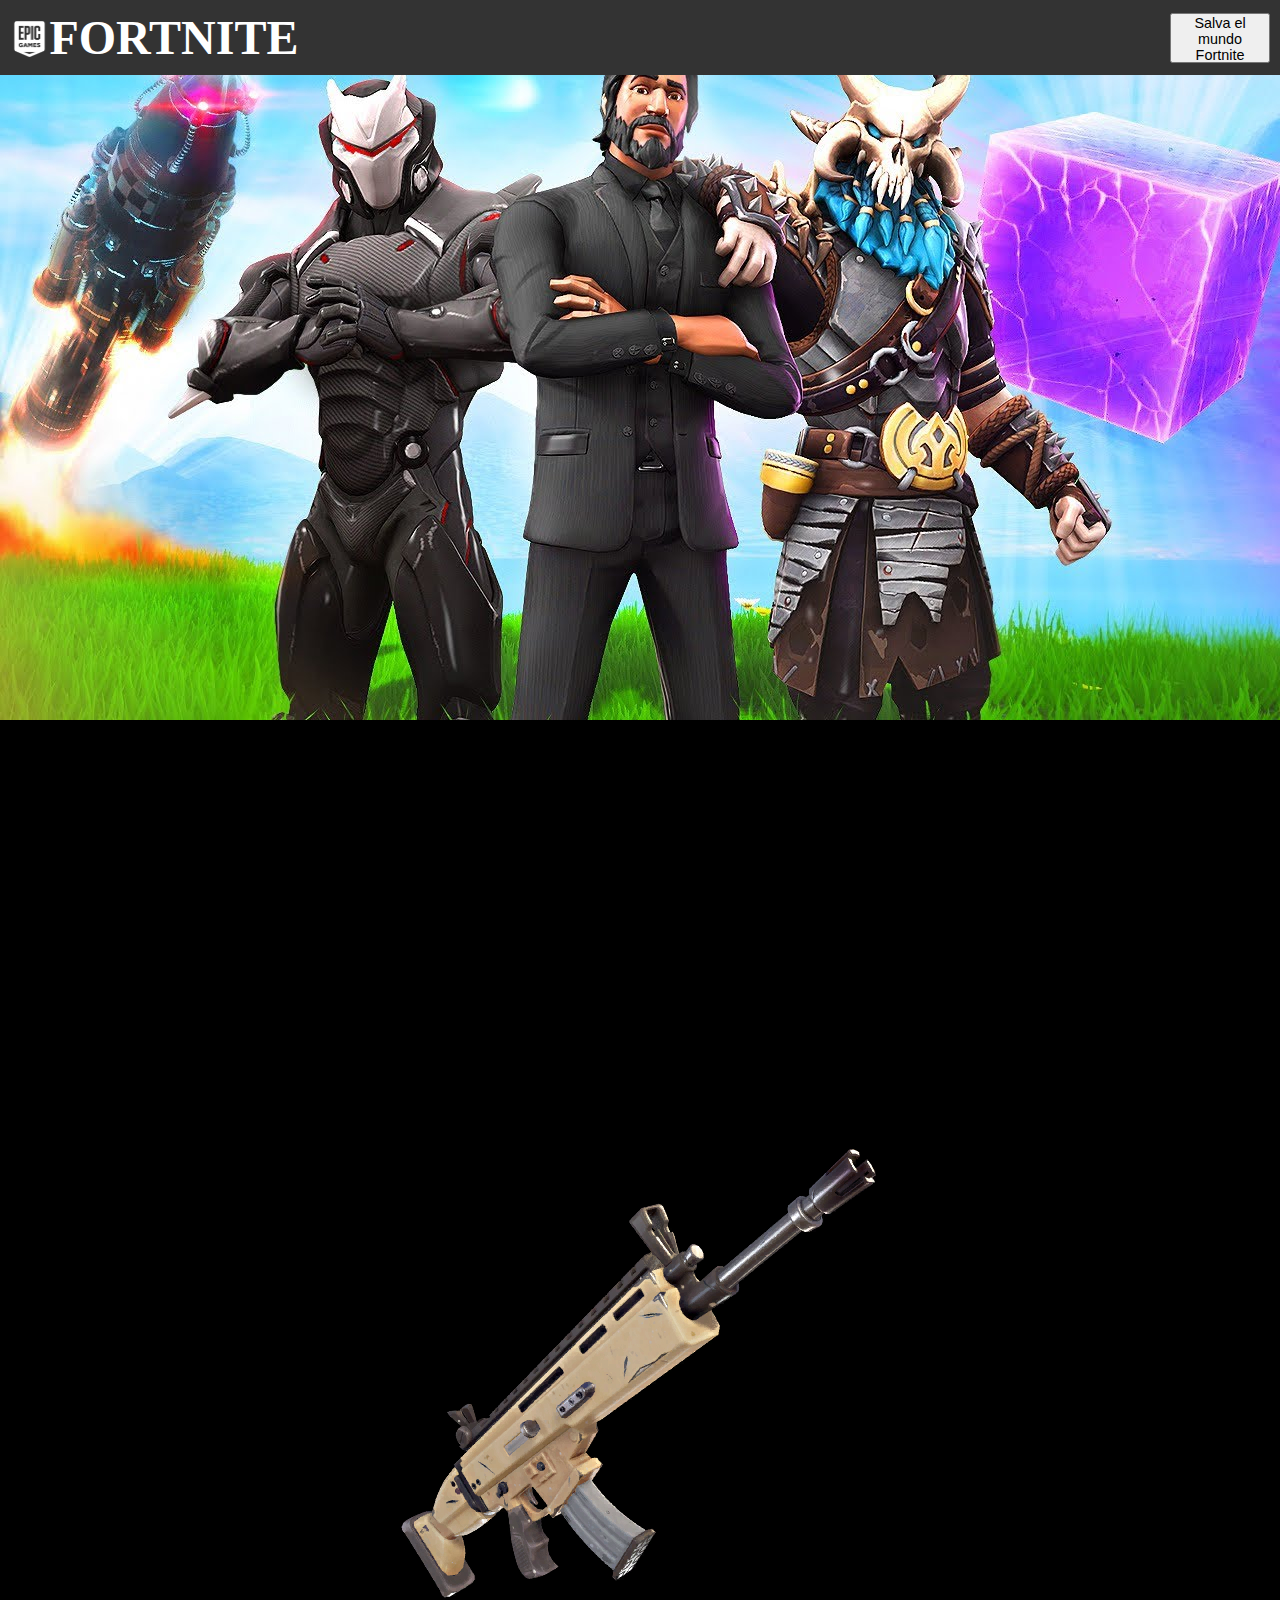
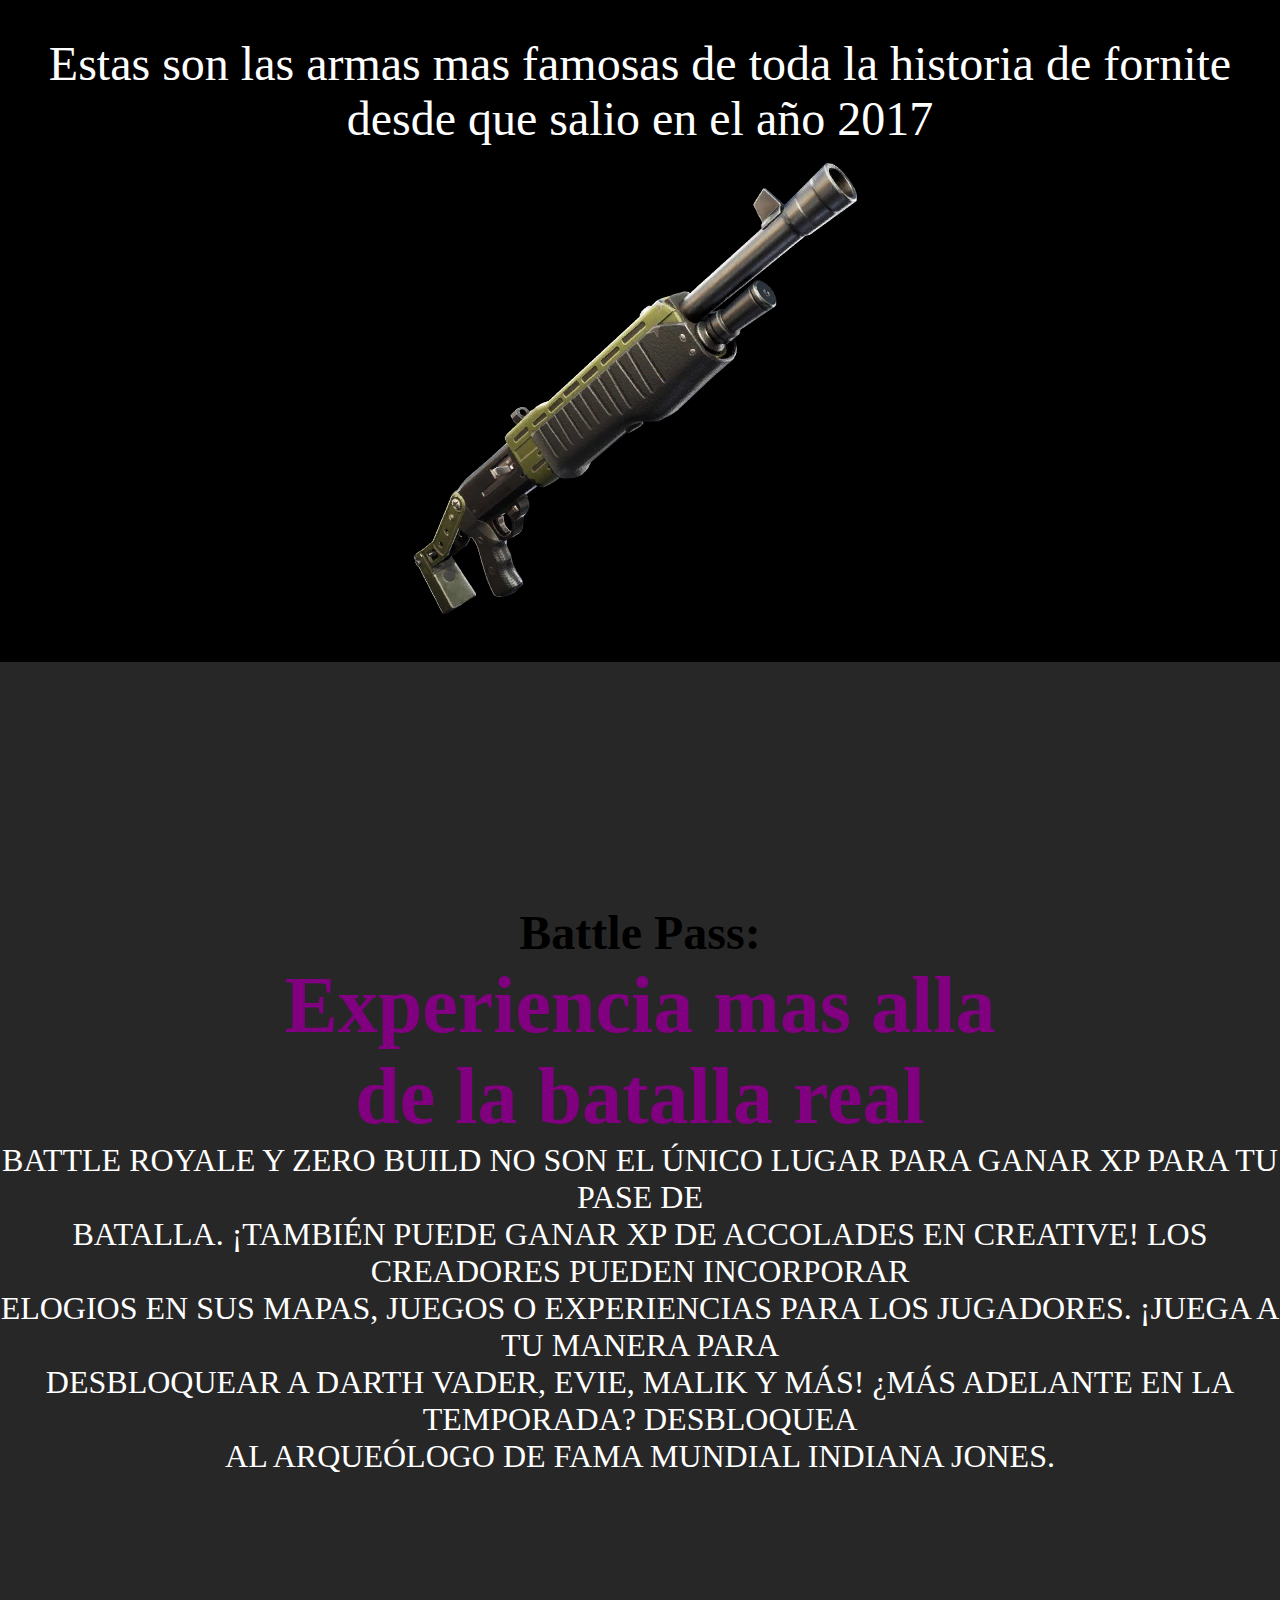
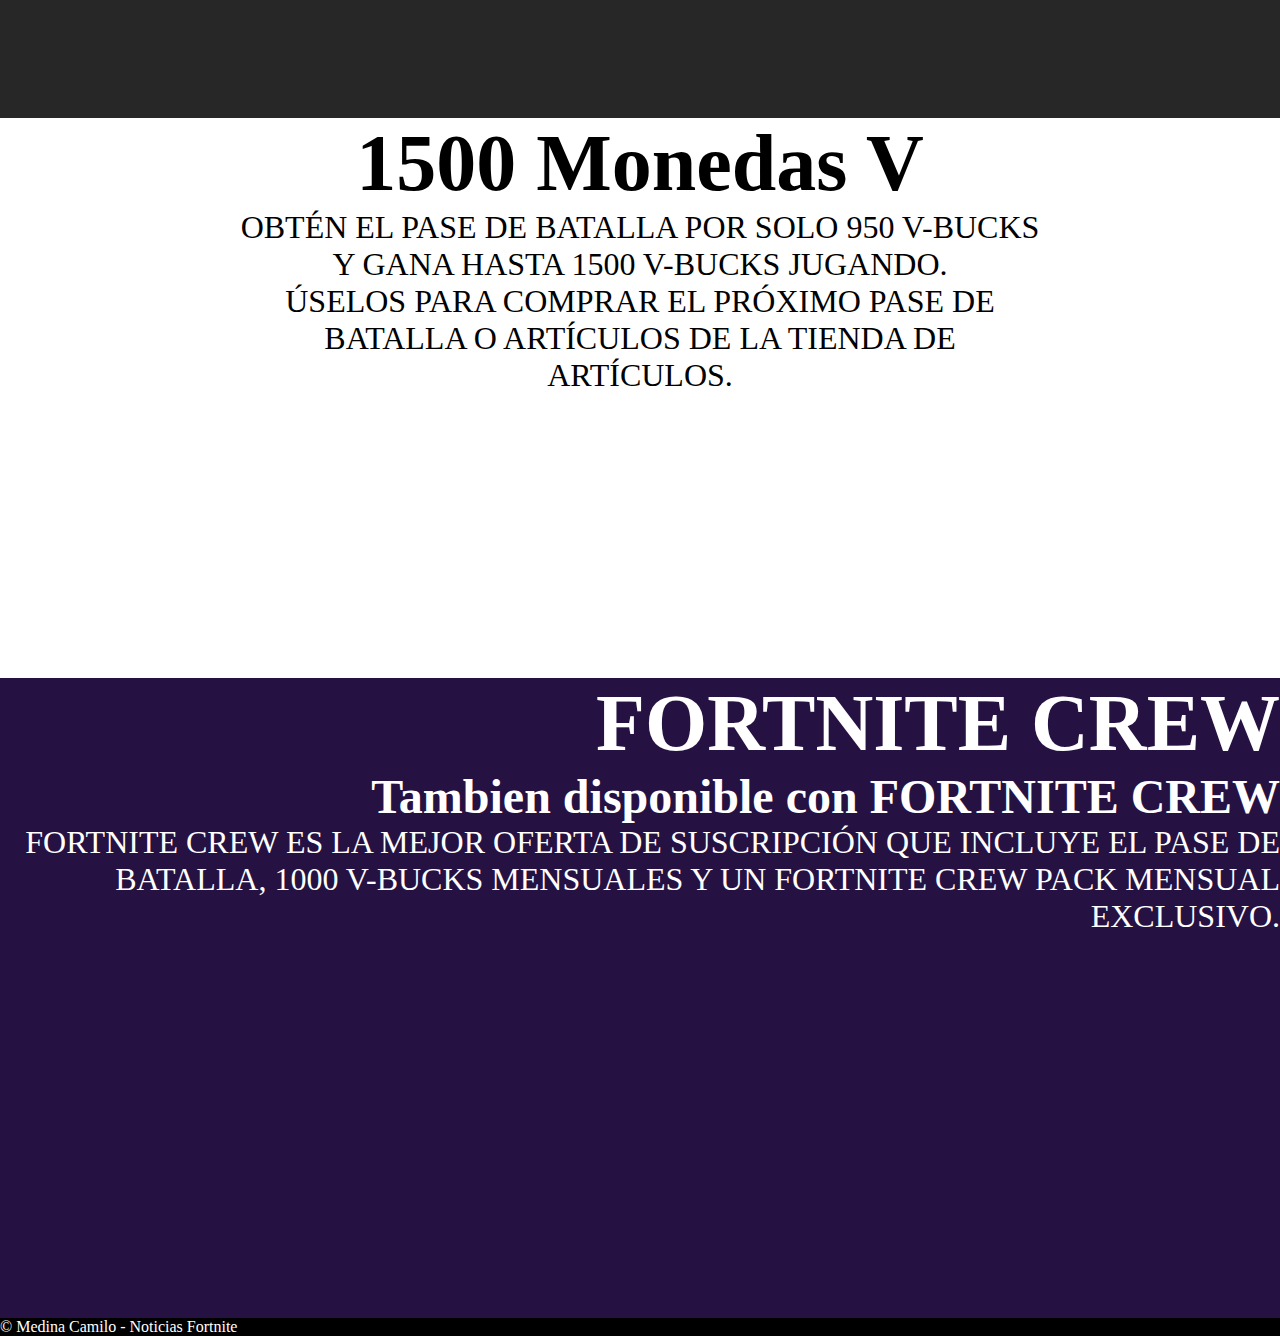
<file: index.html>
<!DOCTYPE html>
<html lang="en">
<head>
    <meta charset="UTF-8">
    <meta http-equiv="X-UA-Compatible" content="IE=edge">
    <meta name="viewport" content="width=device-width, initial-scale=1.0">
    <meta name="Author" content="Cam, Camilo, Sishei, Medina, Cami, Cam god">
    <title>Noticias Fortnite</title>
    <link rel="stylesheet" href="stiles.css">
</head>
<body>
    <header>
        <div class="titulo">
            <img src="img/epic.png" height="40px">
            <h1 class="FORTNITE">FORTNITE</h1>  
        </div>
        <button>
            <a href="/salvaelmundo.html">Salva el mundo</a>
            <a href="/index.html">Fortnite</a>
        </button>
    </header>
    <div class="div4">
        <img src="img/fotos mejores momentos fortnite.jpg" width="100%">
    </div>
    <div class="img">
        <div class="scar">
            <a href="https://es.wikipedia.org/wiki/Fortnite:_Battle_Royale#Jugabilidad"><img src="img/scarpng.png"></a>
        </div>
        <div class="armas">
            <p>Estas son las armas mas famosas de toda la historia de fornite desde que salio en el año 2017</p>
        </div>
        <div class="pump">
            <a href="https://es.wikipedia.org/wiki/Fortnite:_Battle_Royale#Modos_de_juego"><img src="img/pumppng.webp"></a>
        </div>
    </div>
    <div class="div1">
        <h1 class="pass">Battle Pass:</h1>

        <h2 class="xp">Experiencia mas alla <br> de la batalla real</h2>

        <p class="p1">BATTLE ROYALE Y ZERO BUILD NO SON EL ÚNICO LUGAR PARA GANAR XP PARA TU PASE DE <br>
        BATALLA. ¡TAMBIÉN PUEDE GANAR XP DE ACCOLADES EN CREATIVE! LOS CREADORES PUEDEN INCORPORAR <br>
        ELOGIOS EN SUS MAPAS, JUEGOS O EXPERIENCIAS PARA LOS JUGADORES. ¡JUEGA A TU MANERA PARA <br>
        DESBLOQUEAR A DARTH VADER, EVIE, MALIK Y MÁS! ¿MÁS ADELANTE EN LA TEMPORADA? DESBLOQUEA <br>
        AL ARQUEÓLOGO DE FAMA MUNDIAL INDIANA JONES.</p>
    </div>
    <div class="div2">
        <h2 class="pavos">1500 Monedas V</h2>

        <p class="p2">OBTÉN EL PASE DE BATALLA POR SOLO 950 V-BUCKS <br>
        Y GANA HASTA 1500 V-BUCKS JUGANDO. <br>
        ÚSELOS PARA COMPRAR EL PRÓXIMO PASE DE <br>
        BATALLA O ARTÍCULOS DE LA TIENDA DE <br>
        ARTÍCULOS.
        </p>
    </div>
    <div class="div3">
        <h1 class="crew">FORTNITE CREW</h1>

        <h2 class="crewh2">Tambien disponible con FORTNITE CREW</h2>

        <p class="p3">FORTNITE CREW ES LA MEJOR OFERTA DE SUSCRIPCIÓN QUE INCLUYE EL PASE DE <br>
        BATALLA, 1000 V-BUCKS MENSUALES Y UN FORTNITE CREW PACK MENSUAL <br>
        EXCLUSIVO.</p>
    </div>
    <footer>
        © Medina Camilo - Noticias Fortnite
    </footer>
</body>
</html>
</file>
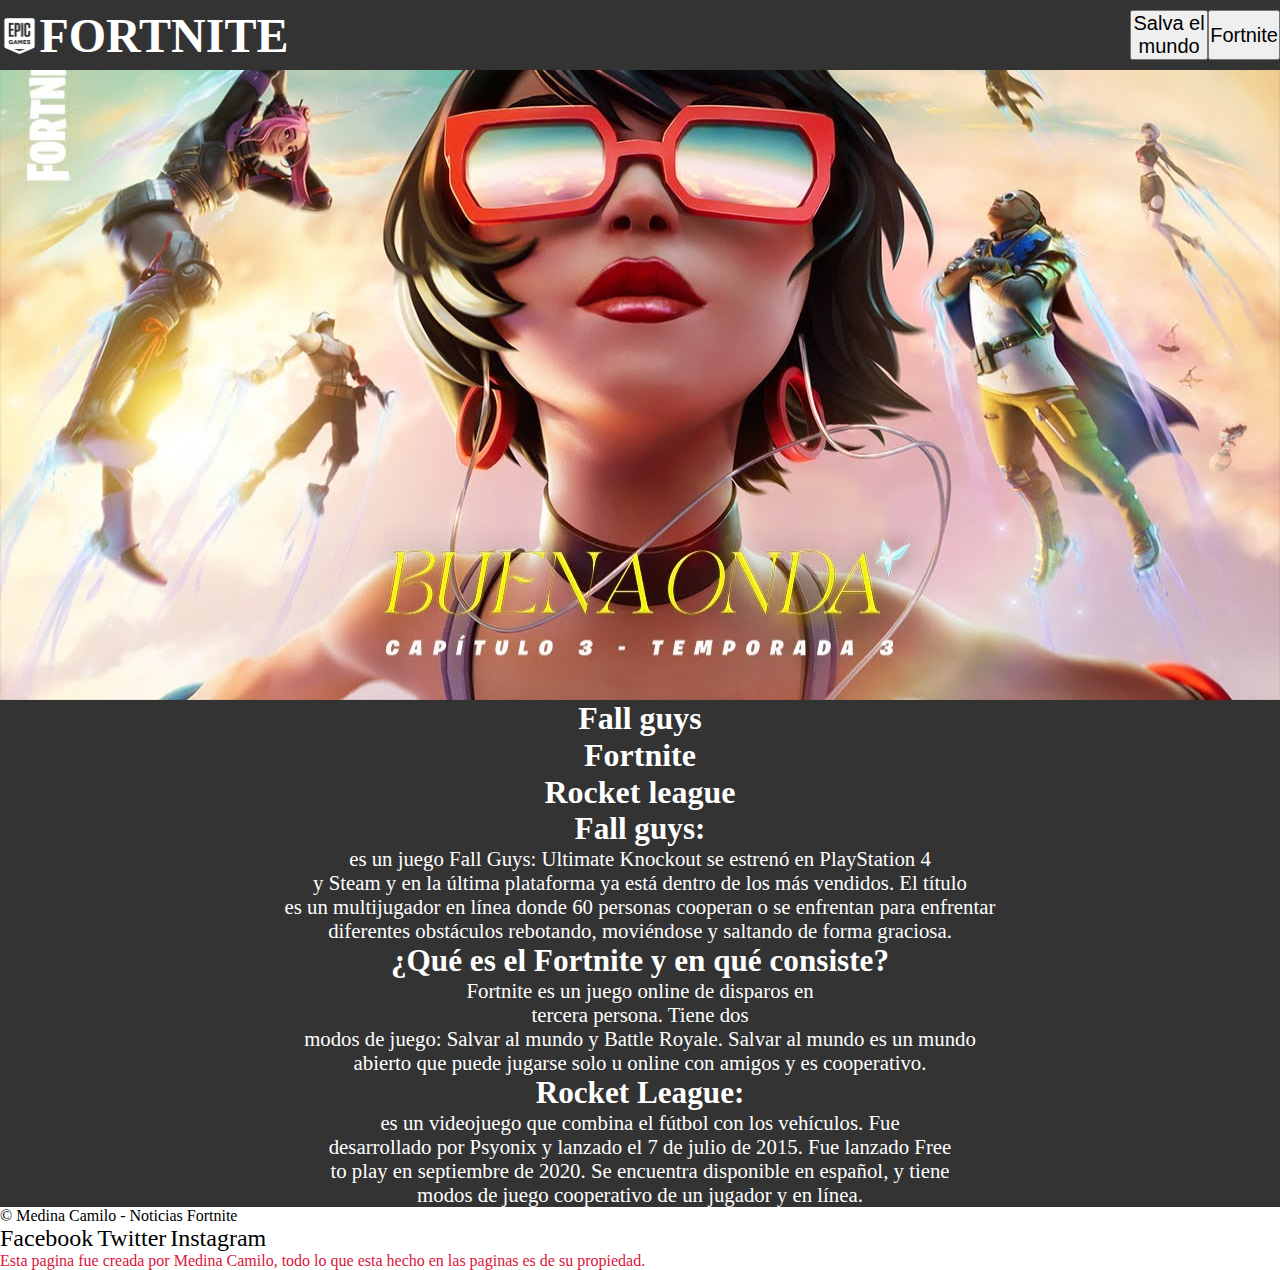
<file: epicgames.html>
<!DOCTYPE html>
<html lang="en">
<head>
    <meta charset="UTF-8">
    <meta http-equiv="X-UA-Compatible" content="IE=edge">
    <meta name="viewport" content="width=device-width, initial-scale=1.0">
    <meta name="Author" content="Cam, Camilo, Sishei, Medina, Cami, Cam god">
    <title>Epic games</title>
    <link rel="stylesheet" href="stiles3.css">
</head>
<body>
    <header>
        <div class="titulo">
            <div class="logo">
                <img src="img/epic.png" height="40px">
                <h1 class="FORTNITE">FORTNITE</h1>
            </div>
            <div class="menu1">
                <button>
                    <a href="/salvaelmundo.html">Salva el mundo</a>
                </button>
                <button>
                    <a href="/index.html">Fortnite</a>
                </button>
            </div>
        </div>
    </header>
    <div class="fondo">
        
    </div>
    <div class="abajo">
            <div>
                    <h1>
                    Fall guys <br>
                    Fortnite <br>
                    Rocket league
                    </h1>
            </div>
            <div class="divin">
                <p> <h2>Fall guys:</h2> es un juego Fall Guys: Ultimate Knockout se estrenó en PlayStation 4 <br>
                     y Steam y en la última plataforma ya está dentro de los más vendidos. El título <br>
                      es un multijugador en línea donde 60 personas cooperan o se enfrentan para enfrentar <br>
                       diferentes obstáculos rebotando, moviéndose y saltando de forma graciosa.</p>
                <p> <h2>¿Qué es el Fortnite y en qué consiste? </h2>
                    Fortnite es un juego online de disparos en <br>
                     tercera persona. Tiene dos <br>
                      modos de juego: Salvar al mundo y Battle Royale. Salvar al mundo es un mundo <br>
                       abierto que puede jugarse solo u online con amigos y es cooperativo.</p>
                <p> <h2>Rocket League:</h2> es un videojuego que combina el fútbol con los vehículos. Fue <br>
                    desarrollado por Psyonix y lanzado el 7 de julio de 2015. Fue lanzado Free <br>
                     to play en septiembre de 2020. Se encuentra disponible en español, y tiene <br>
                      modos de juego cooperativo de un jugador y en línea.</p>    
                </div>
    </div>
    <footer>
        <p>© Medina Camilo - Noticias Fortnite</p>
        <div class="paginas">
            <a href="https://www.facebook.com/epicgames">Facebook</a>
            <a href="https://twitter.com/epicgames">Twitter</a>
            <a href="https://www.instagram.com/redeyala/">Instagram</a> 
        </div>
        <p class="p3">
            Esta pagina fue creada por Medina Camilo, todo lo que esta hecho en las paginas es de su propiedad.
        </p>
    </footer>
</body>
</file>
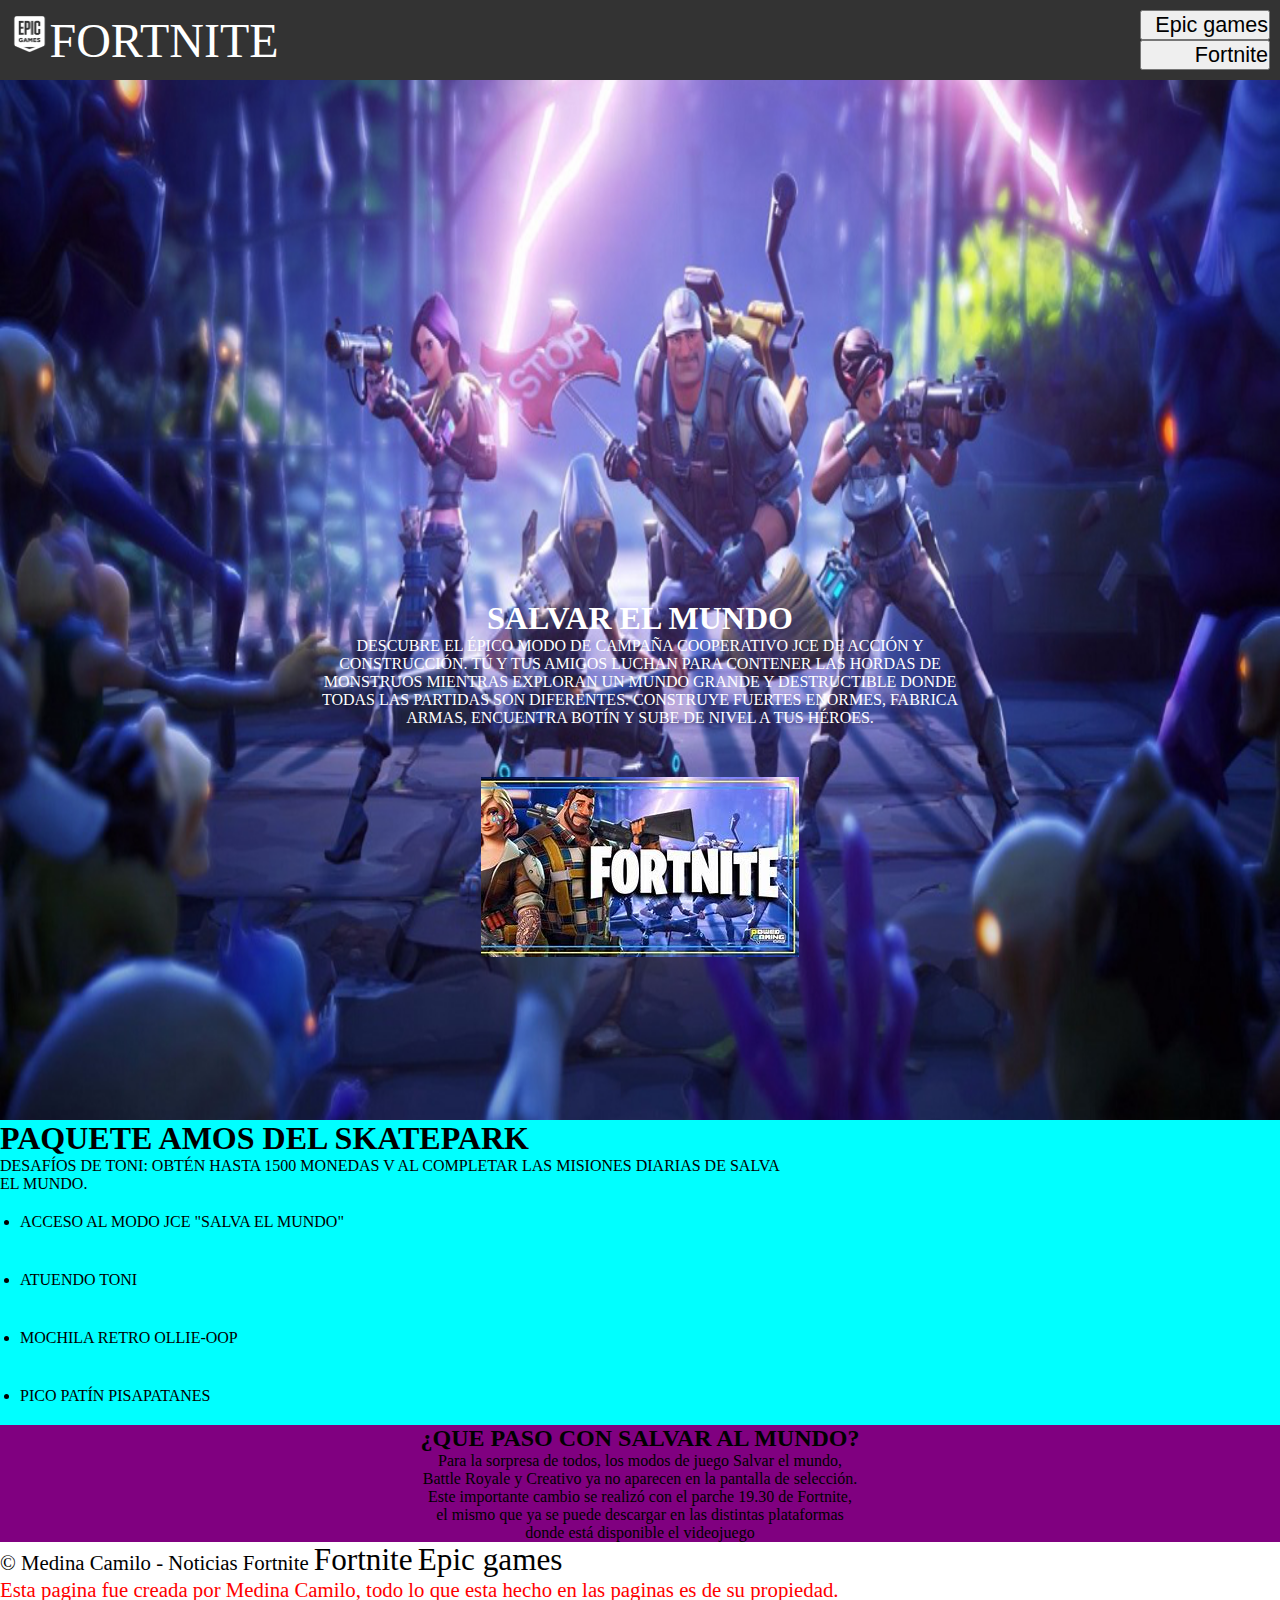
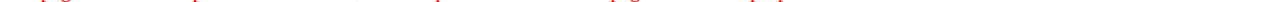
<file: salvaelmundo.html>
<!DOCTYPE html>
<html lang="en">
<head>
    <meta charset="UTF-8">
    <meta http-equiv="X-UA-Compatible" content="IE=edge">
    <meta name="viewport" content="width=device-width, initial-scale=1.0">
    <meta name="Author" content="Cam, Camilo, Sishei, Medina, Cami, Cam god">
    <title>Salvar el mundo</title>
    <link rel="stylesheet" href="stiles2.css">
</head>
<body>
    <header class="titulo1">
        <div class="menu1">
            <img src="img/epic.png" height="40px">
            <p>FORTNITE</p>
        </div>
        <div class="menu">
            <button>
                <a href="/epicgames.html">Epic games</a>
            </button>
            <button>
                <a href="/index.html">Fortnite</a>
            </button>
        </div>
    </header>
    <div class="Salvafond">
        <div class="texto1">
            <h1>SALVAR EL MUNDO</h1>
            <p>DESCUBRE EL ÉPICO MODO DE CAMPAÑA COOPERATIVO JCE DE ACCIÓN Y <br>
            CONSTRUCCIÓN. TÚ Y TUS AMIGOS LUCHAN PARA CONTENER LAS HORDAS DE <br>
            MONSTRUOS MIENTRAS EXPLORAN UN MUNDO GRANDE Y DESTRUCTIBLE DONDE <br>
            TODAS LAS PARTIDAS SON DIFERENTES. CONSTRUYE FUERTES ENORMES, FABRICA <br>
            ARMAS, ENCUENTRA BOTÍN Y SUBE DE NIVEL A TUS HÉROES.</p>
        </div>    
        <div class="imagen">
            <a href="https://youtu.be/DoSLJzgDk14"><img src="img/salvafortnite.jpg"></a> 
        </div>
    </div>
    <div class="skatepark">
        <h1>PAQUETE AMOS DEL SKATEPARK</h1>
        <p>DESAFÍOS DE TONI: OBTÉN HASTA 1500 MONEDAS V AL COMPLETAR LAS MISIONES DIARIAS DE SALVA <br>
        EL MUNDO.</p>
        <ul class="acceso">
            <li class="toni">ACCESO AL MODO JCE "SALVA EL MUNDO"</li>
            <li class="toni">ATUENDO TONI</li>
            <li class="toni">MOCHILA RETRO OLLIE-OOP</li>
            <li class="toni">PICO PATÍN PISAPATANES</li>
        </ul>
    </div>
    <div class="pregunta">
        <h2>¿QUE PASO CON SALVAR AL MUNDO?</h2>
        <p>Para la sorpresa de todos, los modos de juego Salvar el mundo, <br>
        Battle Royale y Creativo ya no aparecen en la pantalla de selección. <br>
        Este importante cambio se realizó con el parche 19.30 de Fortnite, <br>
        el mismo que ya se puede descargar en las distintas plataformas <br>
        donde está disponible el videojuego</p>
    </div>
    <footer>
        © Medina Camilo - Noticias Fortnite
        <a href="/index.html">Fortnite</a>
        <a href="/epicgames.html">Epic games</a>
        <p class="foo"> Esta pagina fue creada por Medina Camilo, todo lo que esta hecho en las paginas es de su propiedad.</p>
    </footer>
</body>
</file>
<file: stiles.css>
*{
    margin: 0px;
    padding: 0px;
    box-sizing: border-box;
}
header{
    background-color: #333333;
    color: white;
    font-size: 3em;
    width: 100%;
    position: fixed;
    display: flex;
    align-items: center;
    padding: 10px;
    z-index: 1;
    justify-content: space-between;
} 
button{
    font-size: 0.3em;
    color: black;
    width: 100px;
    height: 50px;
    display: grid;
    position:relative;
}
body{
    background-color: black;
}
a{
    text-decoration:none;
    color: black;
}
a:hover{
    color: purple;
}
.titulo{
    font-size: 0.5em;
    padding-right: 100px;
    display: flex;
    flex-direction: row;
    align-items: center;
}
.div1{ 
    background-color: #282728;
    height:66em;
    width: 100%;
    display: flex;
    flex-direction: column;
    justify-content: center;
    align-items: center;
    position: relative;
}
.div2{
    background-color: white;
    width: 100%;
    height: 35em;
    display: flex;
    position: relative;
    flex-direction: column;
    align-items: center;
}
.div3{
    background-color: #251242;
    width: 100%;
    height:40em;
    display: flex;
    position:relative ;
    flex-direction: column;
    align-items: flex-end;
}
.div4{
    width: 100%;
    height: 70em;
}
.img{
    background-color: black;
    position: relative;
    display: flex;
    flex-direction: column;
    align-items: center;
}

.pump:hover{
    transform: scale(1.1);
}
.scar:hover{
    transform: scale(1.1);
    margin-right: 10em;
}
.armas{
    color: white;
    text-align: center;
    font-size: 3em;
}
.xp{
    color: purple;
    font-size: 5em;
    text-align: center;
}
.pass{
    font-size: 3em;
}
.p1{
    text-align: center;
    color: white;
    font-size: 2em;
}
.pavos{
    text-align: center;
    font-size: 5em;
}
.p2{
    text-align: center;
    font-size: 2em;
}
.crew{
    text-align: right;
    color: white;
    font-size: 5em;
}
.crewh2{
    text-align: right;
    color: white;
    font-size: 3em;
}
.p3{
    text-align: right;
    color: white;
    font-size: 2em;
}
footer{
    color: white;
}
</file>
<file: stiles3.css>
*{
margin: 0px;
padding: 0px;
box-sizing: border-box;
}
.titulo{
    font-size: 0.5em;
    display: flex;
    position: fixed;
    flex-direction: row;
    align-items: center;
    justify-content: flex-end;
    width: 100%;
}
.logo{
    background-color: #333333;
    height: 70px;
    color: white;
    font-size: 3em;
    width: 100%;
    position: relative;
    display: flex;
    align-items: center;
}
.menu1{
    font-size: 0.3em;
    color: black;
    width: 150px;
    height: 50px;
    display: flex;
    position:absolute;
}
.fondo{
    height: 700px;
    width: 100%;
    background-image:url(/img/buenaonda.jpg);
    background-repeat: no-repeat;
    background-size: 100% 100%;
    color: white;
}
.abajo{
    background-color: #333333;
}
a{
    text-decoration: none;
    font-size: 1.5em;
    color: black;
}
a:hover{
    transform: scale(1.1);
    color:red;

}
h1{
    color:white;
    text-align: center;
    font: 3em;
}
.p3{
    color:crimson;
}
.divin{
    color:white;
    text-align: center;
    font-size: 1.3em;
}
</file>
<file: stiles2.css>
*{
    margin: 0px;
    padding: 0px;
    box-sizing: border-box;
}
body{
    background-color: #333333;
}
.titulo1{
    background-color: #333333;
    color: white;
    font-size: 3em;
    width: 100%;
    position: fixed;
    display: flex;
    align-items: center;
    padding: 10px;
    z-index: 1;
    justify-content: space-between;
}
.menu1{
    display: flex;
    flex-direction: row;
    justify-content: flex-start;
}
button{
    font-size: 0.3em;
    color: black;
    width: 130px;
    height: 30px;
    display: grid;
    position:relative;
    justify-content:flex-end;
}
.Salvafond{
    height: 70em;
    width: 100%;
    background-image:url(/img/salvar.jpg);
    background-repeat: no-repeat;
    background-size: 100% 100%;
    color: white;
    display: flex;
    flex-direction: column;
}
.texto1{
    text-align: center;
    padding-top: 600px;
    }
.acceso{
    width: 40%;
    font-size: 1em;
    flex-direction: column;
    display: flex;
}
.toni{
    margin: 20px;
}

a{
    text-decoration: none;
    font-size: 1.5em;
    color: black;
}
a:hover{
    transform: scale(1.1);
    color:red;
}
.skatepark{
    justify-content:space-between;
    background-color:cyan;
}
.pregunta{
    text-align: center;
    background-color:purple ;
}
.imagen{
    text-align: center;
   padding-top: 50px;
   width: 100%;
}
footer{
    background-color: white;
    font-size: 1.3em;
}
.foo{
    color: red;
}
</file>
